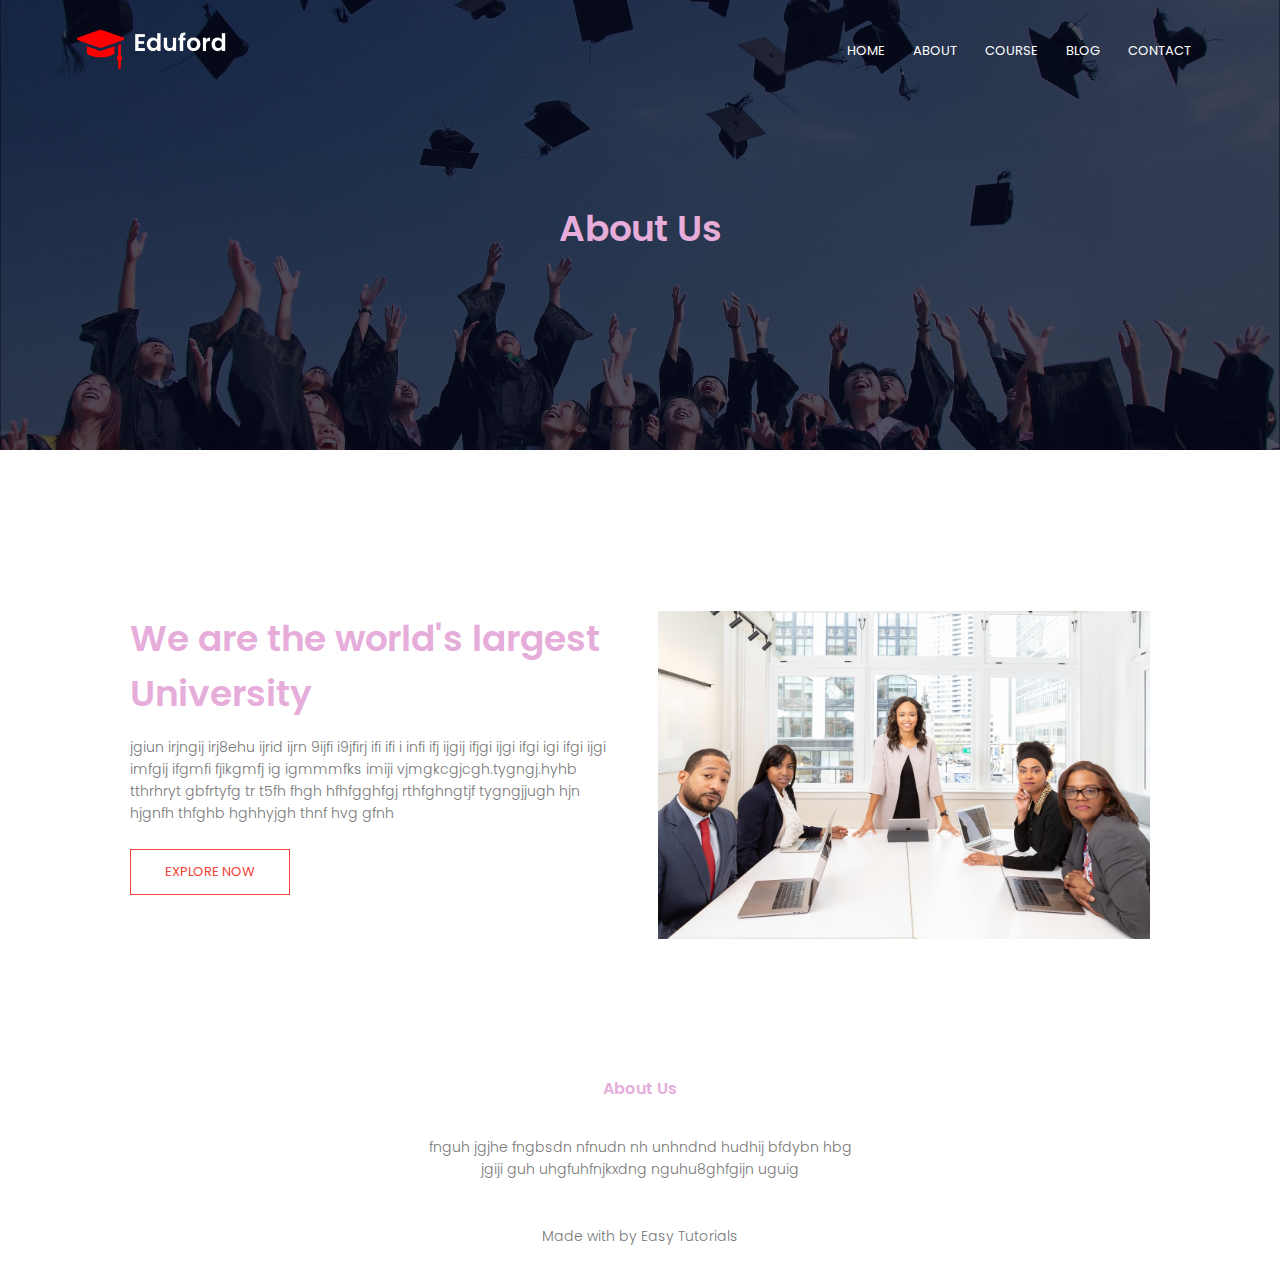
<file: About.html>
<!DOCTYPE html>
<html>
    <head>
        <meta name ="viewport" content = "with = device-width, initial-scale=1.0">
        <title>University Wed Design</title>
        <link rel = "stylesheet", href  = "style.css" >
        <link rel = "stylesheet", href  = "/css/all.min.css" >
        <link rel="preconnect" href="https://fonts.googleapis.com">
        <link rel="preconnect" href="https://fonts.gstatic.com" crossorigin>
        <link href="https://fonts.googleapis.com/css2?family=Poppins:wght@100;300;400;600;700&display=swap" rel="stylesheet">
        
    </head>
    <body>
        <section class = "sub-header">
        <nav>
            <a href="index.html,"><img src="images/logo.png"></a>
            <div class = "nav-links" id="navLinks">
                <i class="fas fa-times-circle" onclick="hideMenu()"></i>

                <ul>
                    <li><a href = "University.html">HOME</a></li>
                    <li><a href = "About.html" >ABOUT</a></li>
                    <li><a href = "Courses.html" >COURSE</a></li>
                    <li><a href = "Blog.html" >BLOG</a></li>
                    <li><a href = "Contact.html" >CONTACT</a></li>
                </ul>

            </div>
            <i class="fas fa-bars" onclick="showMenu()"></i>
        </nav>
        <h1>About Us</h1>
        </section>

   <!-- ------------- about us content -------------      -->

   <section class="about-us">
       <div class="row">
            <div class="about-col">
                <h1>We are the world's largest University</h1>
                <p>jgiun irjngij irj8ehu ijrid ijrn 9ijfi i9jfirj 
                    ifi ifi i infi ifj 
                ijgij ifjgi ijgi ifgi igi ifgi ijgi imfgij ifgmfi
                fjikgmfj ig igmmmfks imiji 
                vjmgkcgjcgh.tygngj.hyhb tthrhryt gbfrtyfg tr t5fh
                fhgh hfhfgghfgj
                rthfghngtjf tygngjjugh
                hjn hjgnfh thfghb hghhyjgh thnf hvg gfnh 
                </p>
                <a href="" class="hero-btn red-btn">EXPLORE NOW</a>
            </div>

            <div class="about-col">
                <img src="images/about.jpg"
            </div>

       </div>

    
        
   </section>



   <!--  ---------Footer----------   --> 

    <section class="footer">
        <h4>About Us</h4>
        <p>fnguh jgjhe fngbsdn nfnudn nh unhndnd hudhij bfdybn hbg <br>jgiji guh uhgfuhfnjkxdng nguhu8ghfgijn uguig </p>
        <div class="icons">
            <i class="fa fa-facebook"></i>
            <i class="fa fa-twitter"></i>
            <i class="fa fa-instagram"></i>
            <i class="fa fa-linkedin"></i>
        </div>
        <p>Made with <i class="fa-fa-heart-o"></i> by Easy Tutorials</p>
    </section>




        <script>
            var navLinks = document.getElementById("navLinks");
            function showMenu(){
                navLinks.style.right = "0"
            }
            function hideMenu(){
                navLinks.style.right ="-200px"
            }

        </script>

    </body>
</html>
</file>
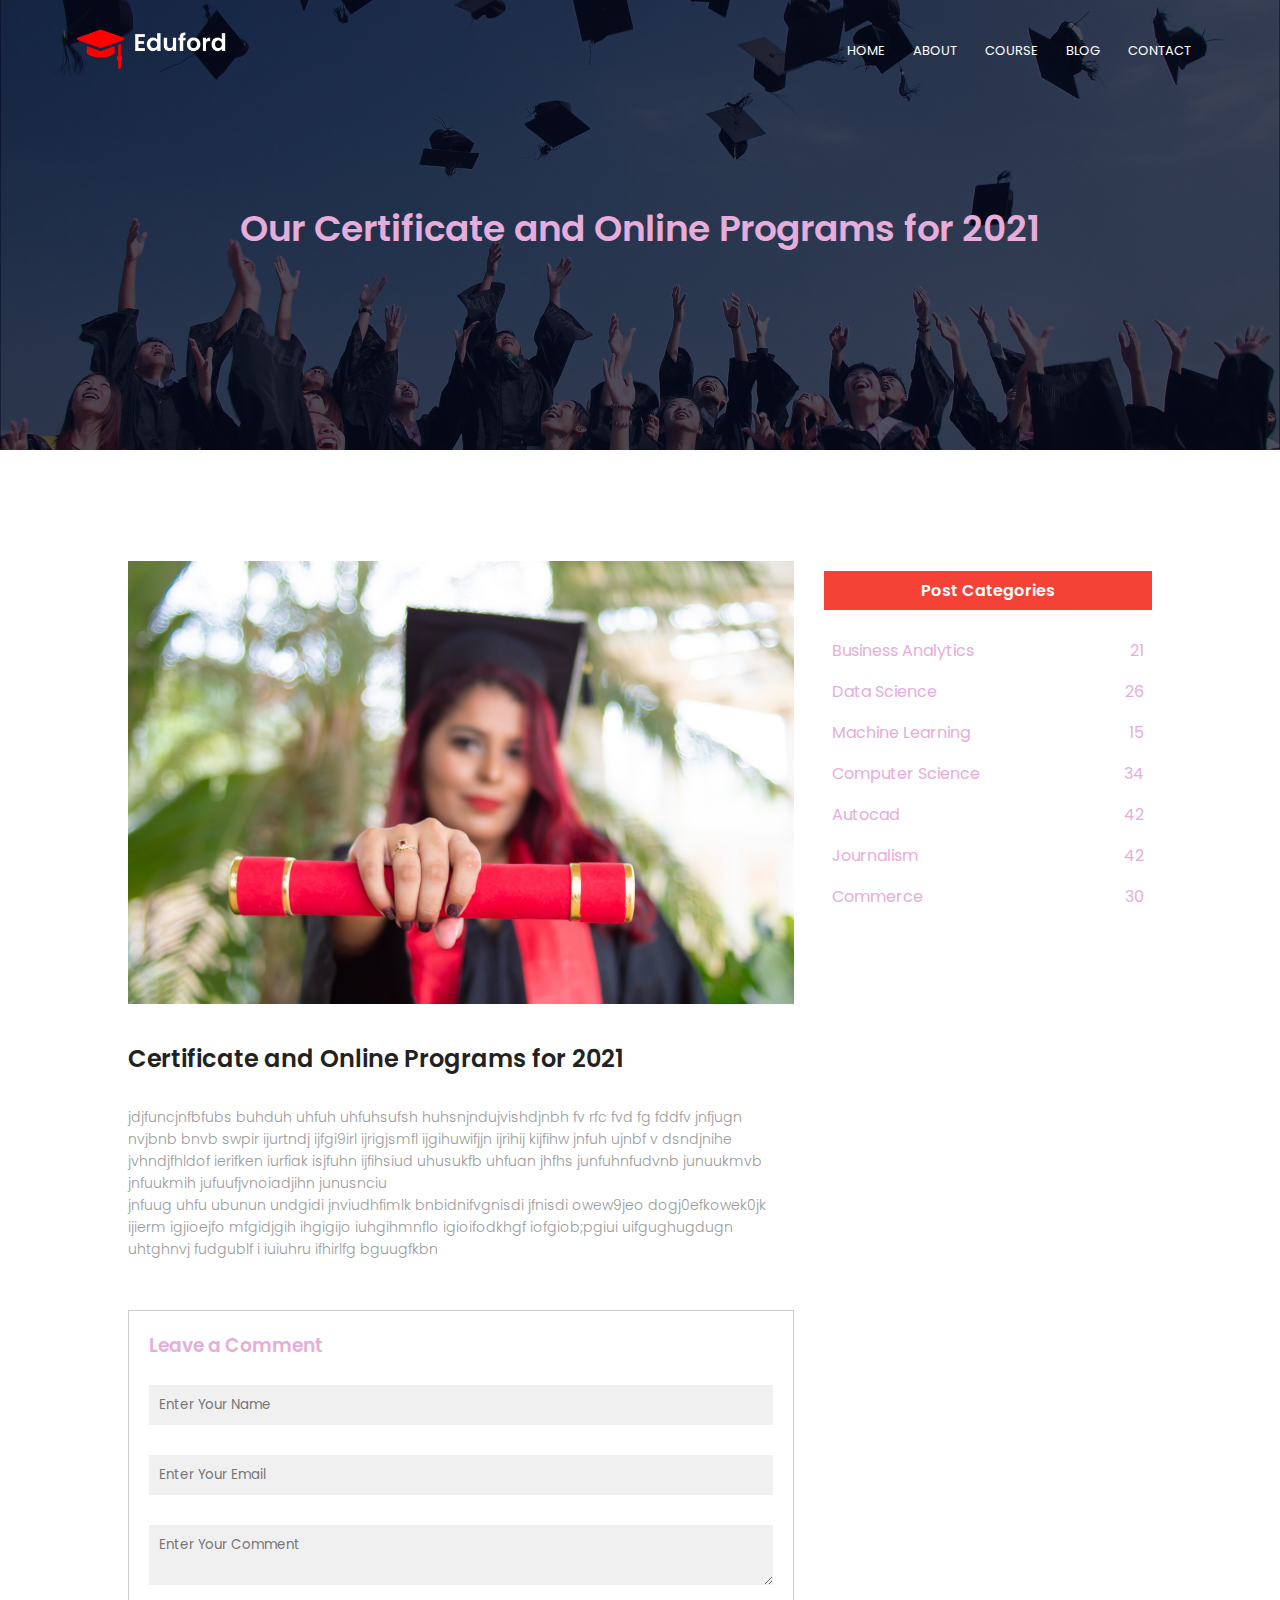
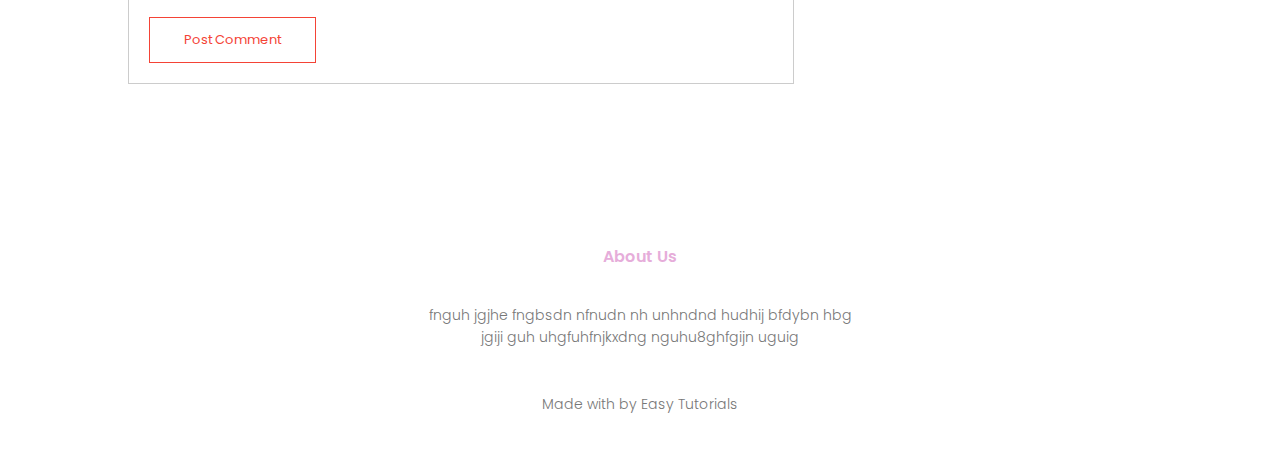
<file: Blog.html>
<!DOCTYPE html>
<html>
    <head>
        <meta name ="viewport" content = "with = device-width, initial-scale=1.0">
        <title>University Wed Design</title>
        <link rel = "stylesheet", href  = "style.css" >
        <link rel = "stylesheet", href  = "/css/all.min.css" >
        <link rel="preconnect" href="https://fonts.googleapis.com">
        <link rel="preconnect" href="https://fonts.gstatic.com" crossorigin>
        <link href="https://fonts.googleapis.com/css2?family=Poppins:wght@100;300;400;600;700&display=swap" rel="stylesheet">
        
    </head>
    <body>
        <section class = "sub-header">
        <nav>
            <a href="index.html,"><img src="images/logo.png"></a>
            <div class = "nav-links" id="navLinks">
                <i class="fas fa-times-circle" onclick="hideMenu()"></i>

                <ul>
                    <li><a href = "University.html">HOME</a></li>
                    <li><a href = "About.html" >ABOUT</a></li>
                    <li><a href = "Courses.html" >COURSE</a></li>
                    <li><a href = "Blog.html" >BLOG</a></li>
                    <li><a href = "Contact.html" >CONTACT</a></li>
                </ul>

            </div>
            <i class="fas fa-bars" onclick="showMenu()"></i>
        </nav>
        <h1>Our Certificate and Online Programs for 2021</h1>
        </section>

   <!-- ------------- Blog Page Content --------------->
        <section class="blog-content">
            <div class="row">
                <div class="blog-left">
                    <img src="images/certificate.jpg">
                    <h2>Certificate and Online Programs for 2021</h2>
                    <p>jdjfuncjnfbfubs buhduh uhfuh uhfuhsufsh huhsnjndujvishdjnbh fv rfc fvd fg fddfv 
                        jnfjugn nvjbnb bnvb swpir ijurtndj ijfgi9irl ijrigjsmfl ijgihuwifjjn ijrihij kijfihw 
                        jnfuh ujnbf v dsndjnihe jvhndjfhldof ierifken iurfiak isjfuhn ijfihsiud uhusukfb uhfuan jhfhs
                        junfuhnfudvnb junuukmvb jnfuukmih jufuufjvnoiadjihn junusnciu 
                        <br>
                        jnfuug uhfu ubunun undgidi jnviudhfimlk bnbidnifvgnisdi jfnisdi owew9jeo dogj0efkowek0jk ijierm igjioejfo 
                        mfgidjgih ihgigijo iuhgihmnflo igioifodkhgf iofgiob;pgiui uifgughugdugn uhtghnvj fudgublf i iuiuhru ifhirlfg 
                        bguugfkbn 
                    </p>
                    <div class="comment-box">
                        <h3>Leave a Comment</h3>
                        <form class="comment-form">
                            <input type="text" placeholder="Enter Your Name">
                            <input type="email" placeholder="Enter Your Email">
                            <textarea type="rows" placeholder="Enter Your Comment"></textarea>
                            <button type="submit" class="hero-btn red-btn">Post Comment</button>
                        </form>

                    </div>
                </div>
                <div class="blog-right">
                    <h3>Post Categories</h3>
                    <div>
                        <span>Business Analytics</span>
                        <span>21</span>
                    </div>
                    <div>
                        <span>Data Science</span>
                        <span>26</span>
                    </div>
                    <div>
                        <span>Machine Learning</span>
                        <span>15</span>
                    </div>
                    <div>
                        <span>Computer Science</span>
                        <span>34</span>
                    </div>
                    <div>
                        <span>Autocad</span>
                        <span>42</span>
                    </div>
                    <div>
                        <span>Journalism</span>
                        <span>42</span>
                    </div>
                    <div>
                        <span>Commerce</span>
                        <span>30</span>
                    </div>

                 </div>
            </div>
            
        </section>

  
   

   <!--  ---------Footer----------   --> 

    <section class="footer">
        <h4>About Us</h4>
        <p>fnguh jgjhe fngbsdn nfnudn nh unhndnd hudhij bfdybn hbg <br>jgiji guh uhgfuhfnjkxdng nguhu8ghfgijn uguig </p>
        <div class="icons">
            <i class="fas fa-facebook"></i>
            <i class="fas fa-twitter"></i>
            <i class="fas fa-instagram"></i>
            <i class="fas fa-linkedin"></i>
        </div>
        <p>Made with <i class="fas-fa-heart-o"></i> by Easy Tutorials</p>
    </section>




        <script>
            var navLinks = document.getElementById("navLinks");
            function showMenu(){
                navLinks.style.right = "0"
            }
            function hideMenu(){
                navLinks.style.right ="-200px"
            }

        </script>

    </body>
</html>
</file>
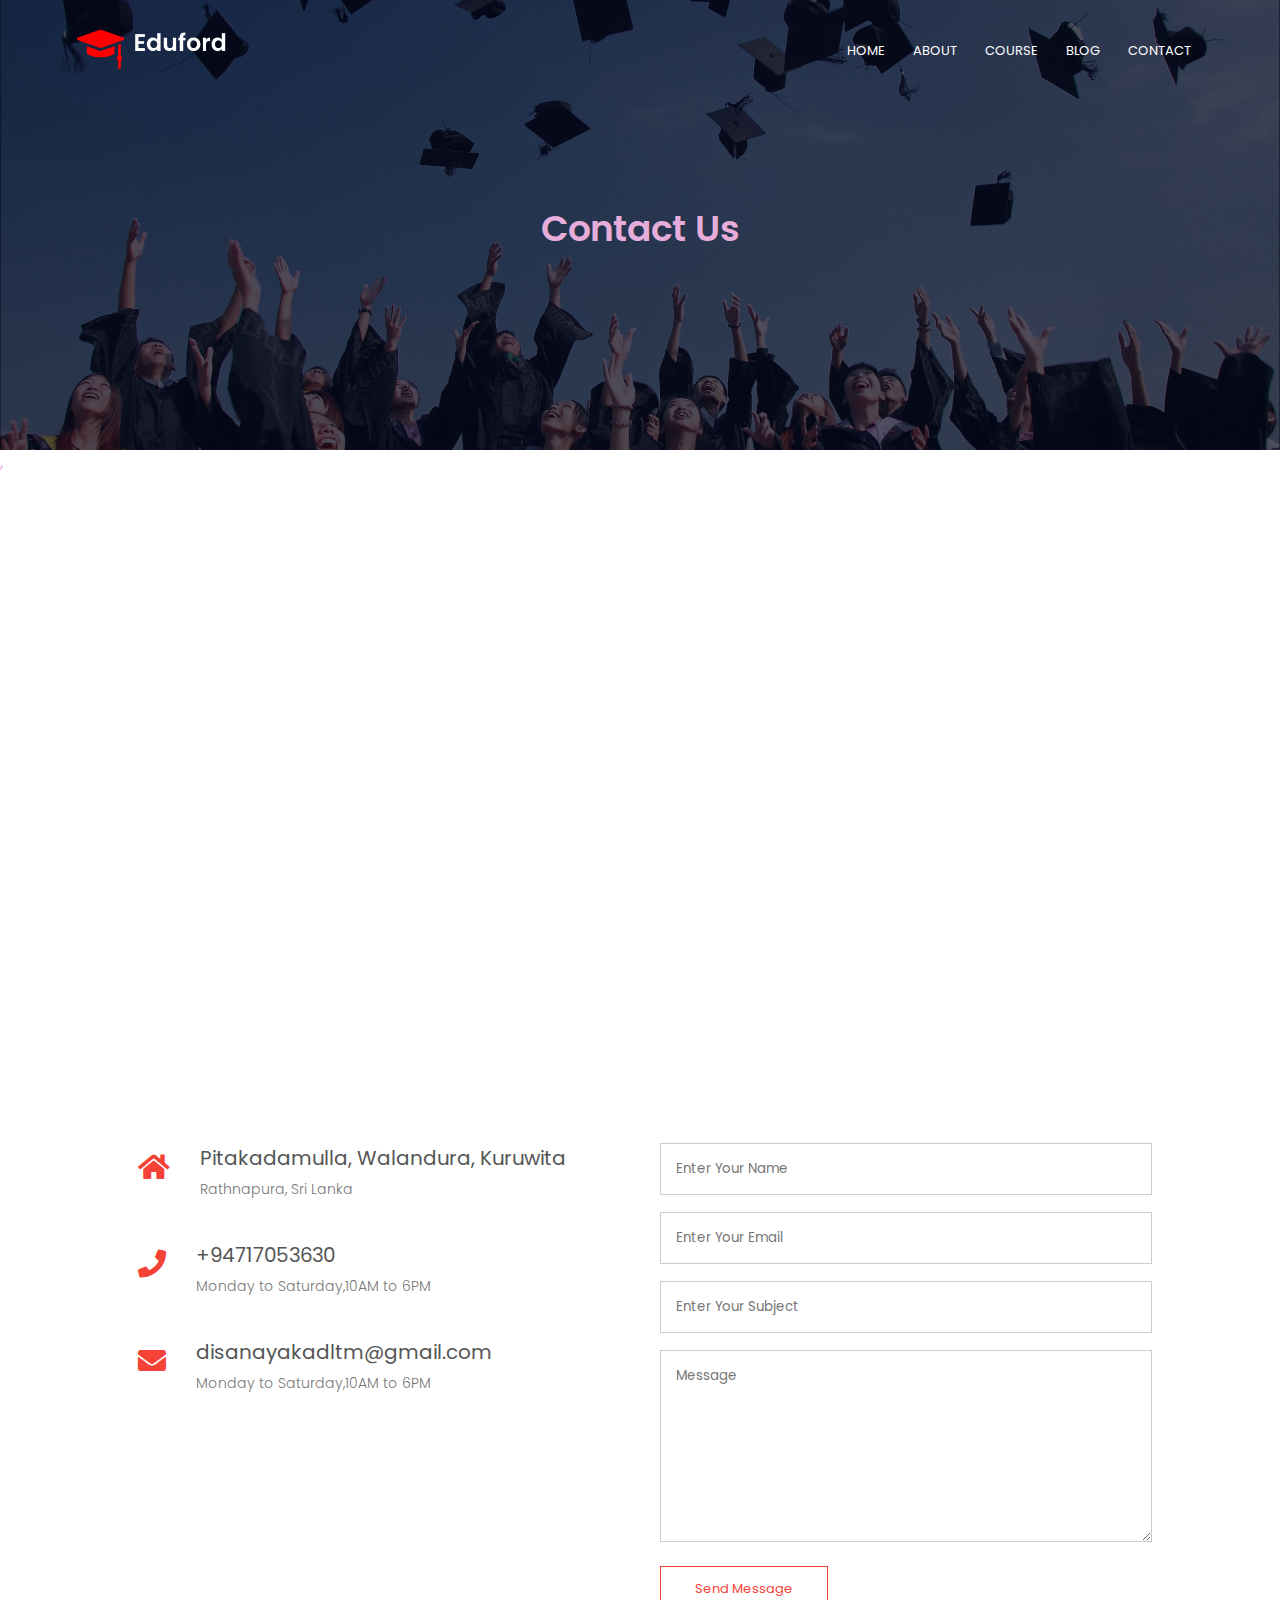
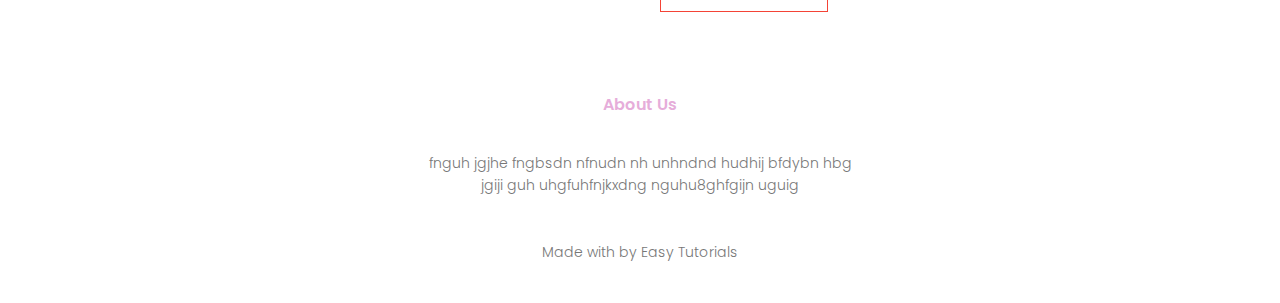
<file: Contact.html>
<!DOCTYPE html>
<html>
    <head>
        <meta name ="viewport" content = "with = device-width, initial-scale=1.0">
        <title>University Wed Design</title>
        <link rel = "stylesheet", href  = "style.css" >
        <link rel = "stylesheet", href  = "/css/all.min.css" >
        <link rel="preconnect" href="https://fonts.googleapis.com">
        <link rel="preconnect" href="https://fonts.gstatic.com" crossorigin>
        <link href="https://fonts.googleapis.com/css2?family=Poppins:wght@100;300;400;600;700&display=swap" rel="stylesheet">
        
    </head>
    <body>
        <section class = "sub-header">
        <nav>
            <a href="index.html,"><img src="images/logo.png"></a>
            <div class = "nav-links" id="navLinks">
                <i class="fas fa-times-circle" onclick="hideMenu()"></i>

                <ul>
                    <li><a href = "University.html">HOME</a></li>
                    <li><a href = "About.html" >ABOUT</a></li>
                    <li><a href = "Courses.html" >COURSE</a></li>
                    <li><a href = "Blog.html" >BLOG</a></li>
                    <li><a href = "Contact.html" >CONTACT</a></li>
                </ul>

            </div>
            <i class="fas fa-bars" onclick="showMenu()"></i>
        </nav>
        <h1>Contact Us</h1>
        </section>

   <!-- ------------- contact us content -------------      -->
   ,<section class="location">
        <iframe src="https://www.google.com/maps/embed?pb=!1m18!1m12!1m3!1d3961.2149214260676!2d79.99376881376092!3d6.864828495039131!2m3!1f0!2f0!3f0!3m2!1i1024!
        2i768!4f13.1!3m3!1m2!1s0x3ae25170c8edfa5b%3A0x8b15f695dbccb5a7!2sWalgama%20Junction%2
        0Bus%20Stop!5e0!3m2!1sen!2slk!4v1629302397193!5m2!1sen!2slk" width="600" height="450" 
        style="border:0;" allowfullscreen="" loading="lazy"></iframe>
    </section>
    <section class="contact-us">
        <div class="row">
            <div class="contact-col">
                <div>
                    <i class="fas fa-home"></i>
                    <span>
                        <h5>Pitakadamulla, Walandura, Kuruwita</h5>
                        <p>Rathnapura, Sri Lanka</p>
                    </span>
                </div>
                <div>
                    <i class="fas fa-phone"></i>
                    <span>
                        <h5>+94717053630</h5>
                        <p>Monday to Saturday,10AM to 6PM </p>
                    </span>
                </div>
                <div>
                    <i class="fas fa-envelope"></i>
                    <span>
                        <h5>disanayakadltm@gmail.com</h5>
                        <p>Monday to Saturday,10AM to 6PM </p>
                    </span>
                </div>
            </div>

            <div class="contact-col">
                <form action="">
                    <input type="text" placeholder="Enter Your Name" required>
                    <input type="email" placeholder="Enter Your Email" required>
                    <input type="text" placeholder="Enter Your Subject" required>
                    <textarea rows="8" placeholder="Message" required></textarea>
                    <button type="submit" class="hero-btn red-btn">Send Message</button>
                </form>
            </div>

        </div>

    </section>

   <!--  ---------Footer----------   --> 

        <section class="footer">
            <h4>About Us</h4>
            <p>fnguh jgjhe fngbsdn nfnudn nh unhndnd hudhij bfdybn hbg <br>jgiji guh uhgfuhfnjkxdng nguhu8ghfgijn uguig </p>
            <div class="icons">
                <i class="fa fa-facebook"></i>
                <i class="fa fa-twitter"></i>
                <i class="fa fa-instagram"></i>
                <i class="fa fa-linkedin"></i>
            </div>
            <p>Made with <i class="fa-fa-heart-o"></i> by Easy Tutorials</p>
        </section>

        <script>
            var navLinks = document.getElementById("navLinks");
            function showMenu(){
                navLinks.style.right = "0"
            }
            function hideMenu(){
                navLinks.style.right ="-200px"
            }
        </script>

    </body>
</html>
</file>
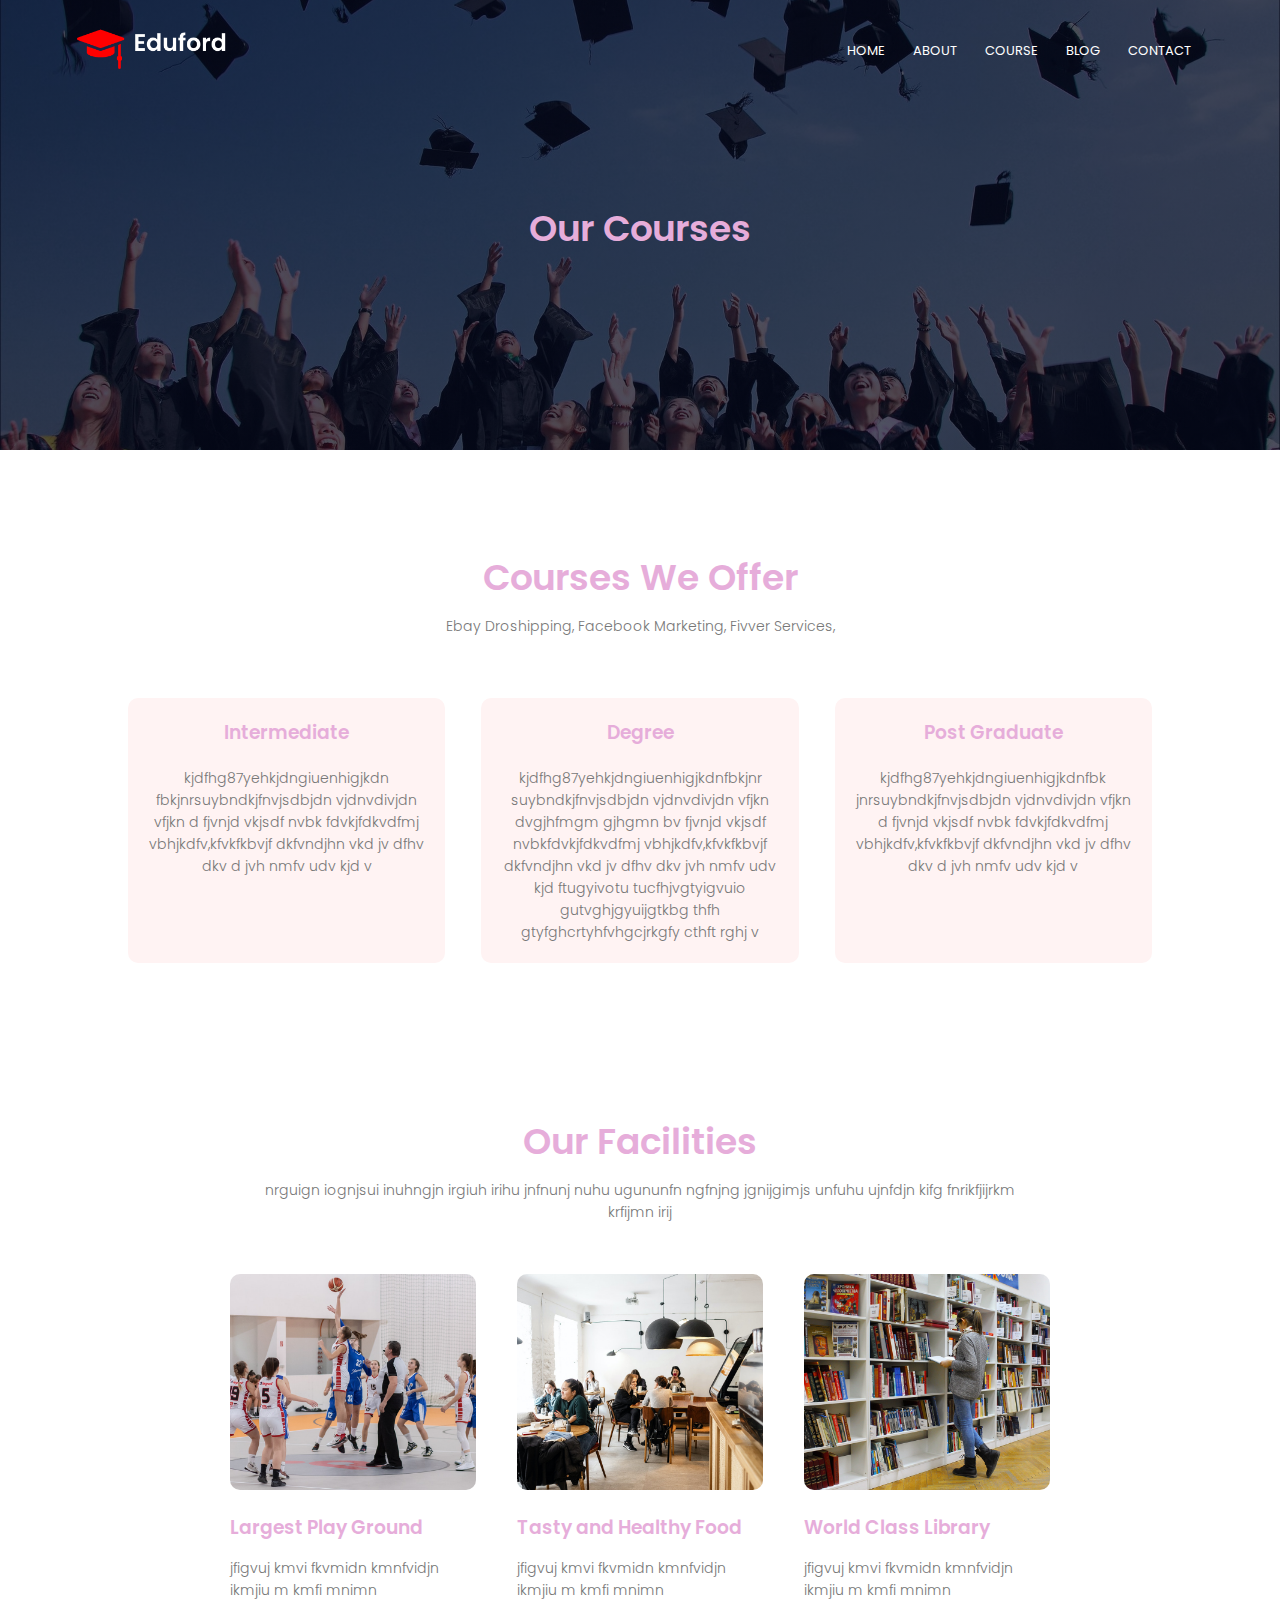
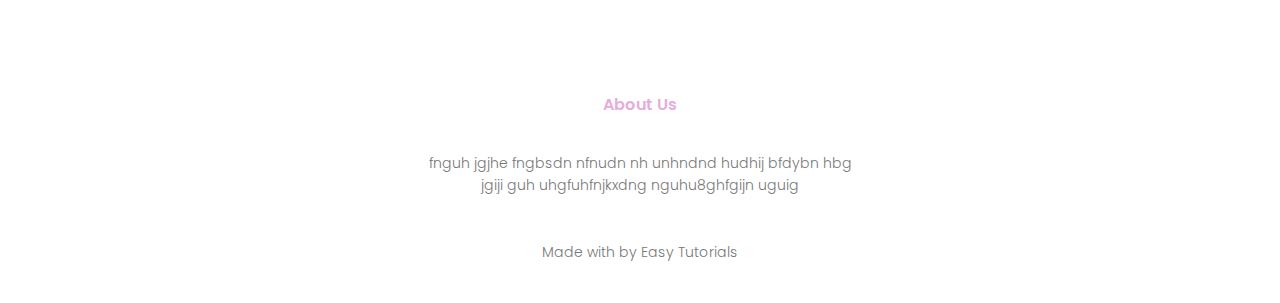
<file: Courses.html>
<!DOCTYPE html>
<html>
    <head>
        <meta name ="viewport" content = "with = device-width, initial-scale=1.0">
        <title>University Wed Design</title>
        <link rel = "stylesheet", href  = "style.css" >
        <link rel = "stylesheet", href  = "/css/all.min.css" >
        <link rel="preconnect" href="https://fonts.googleapis.com">
        <link rel="preconnect" href="https://fonts.gstatic.com" crossorigin>
        <link href="https://fonts.googleapis.com/css2?family=Poppins:wght@100;300;400;600;700&display=swap" rel="stylesheet">
        
    </head>
    <body>
        <section class = "sub-header">
        <nav>
            <a href="index.html,"><img src="images/logo.png"></a>
            <div class = "nav-links" id="navLinks">
                <i class="fas fa-times-circle" onclick="hideMenu()"></i>

                <ul>
                    <li><a href = "University.html">HOME</a></li>
                    <li><a href = "About.html" >ABOUT</a></li>
                    <li><a href = "Courses.html" >COURSE</a></li>
                    <li><a href = "Blog.html" >BLOG</a></li>
                    <li><a href = "Contact.html" >CONTACT</a></li>
                </ul>

            </div>
            <i class="fas fa-bars" onclick="showMenu()"></i>
        </nav>
        <h1>Our Courses</h1>
        </section>

   <!-- ------------- Courses us content -------------      -->
    
   <section class ="course">
        <h1>Courses We Offer</h1>
        <p>Ebay Droshipping, Facebook Marketing, Fivver Services,</p>

        <div class="row">
            <div class="course-col">
                <h3>Intermediate</h3>
                <p>kjdfhg87yehkjdngiuenhigjkdn
                    fbkjnrsuybndkjfnvjsdbjdn 
                    vjdnvdivjdn vfjkn d
                    fjvnjd vkjsdf nvbk fdvkjfdkvdfmj
                    vbhjkdfv,kfvkfkbvjf
                    dkfvndjhn vkd jv dfhv dkv d jvh 
                    nmfv udv kjd v</p>
            </div>
            <div class="course-col">
                <h3>Degree</h3>
                <p>kjdfhg87yehkjdngiuenhigjkdnfbkjnr suybndkjfnvjsdbjdn vjdnvdivjdn vfjkn dvgjhfmgm gjhgmn bv 
                    fjvnjd vkjsdf nvbkfdvkjfdkvdfmj  vbhjkdfv,kfvkfkbvjf
                    dkfvndjhn vkd jv dfhv dkv jvh nmfv udv kjd ftugyivotu  tucfhjvgtyigvuio gutvghjgyuijgtkbg thfh gtyfghcrtyhfvhgcjrkgfy cthft rghj  v</p>
            </div>
            <div class="course-col">
                <h3>Post Graduate</h3>
                <p>kjdfhg87yehkjdngiuenhigjkdnfbk jnrsuybndkjfnvjsdbjdn
                    vjdnvdivjdn vfjkn d
                    fjvnjd vkjsdf nvbk fdvkjfdkvdfmj vbhjkdfv,kfvkfkbvjf
                    dkfvndjhn vkd jv dfhv dkv d jvh 
                    nmfv udv kjd v</p>
            </div>
            

        </div>

    <section>
    <!-- -----------------facilities------------------ -->
    <section class="facilities">
        <h1>Our Facilities</h1>
        <p>nrguign iognjsui inuhngjn irgiuh irihu jnfnunj nuhu ugununfn ngfnjng jgnijgimjs unfuhu ujnfdjn kifg fnrikfjijrkm krfijmn irij </p>
        <div class="row">
            <div class="facilities-col">
                <img src="images/basketball.png">
                <h3>Largest Play Ground</h3>
                <p>jfigvuj kmvi fkvmidn kmnfvidjn ikmjiu m kmfi mnimn </p>
            </div>
            <div class="facilities-col">
                <img src="images/cafeteria.png">
                <h3>Tasty and Healthy Food</h3>
                <p>jfigvuj kmvi fkvmidn kmnfvidjn ikmjiu m kmfi mnimn </p>
            </div>
            <div class="facilities-col">
                <img src="images/library.png">
                <h3>World Class Library</h3>
                <p>jfigvuj kmvi fkvmidn kmnfvidjn ikmjiu m kmfi mnimn </p>
            </div>
        </div>
    </section>  

  
   

   <!--  ---------Footer----------   --> 

    <section class="footer">
        <h4>About Us</h4>
        <p>fnguh jgjhe fngbsdn nfnudn nh unhndnd hudhij bfdybn hbg <br>jgiji guh uhgfuhfnjkxdng nguhu8ghfgijn uguig </p>
        <div class="icons">
            <i class="fa fa-facebook"></i>
            <i class="fa fa-twitter"></i>
            <i class="fa fa-instagram"></i>
            <i class="fa fa-linkedin"></i>
        </div>
        <p>Made with <i class="fa-fa-heart-o"></i> by Easy Tutorials</p>
    </section>




        <script>
            var navLinks = document.getElementById("navLinks");
            function showMenu(){
                navLinks.style.right = "0"
            }
            function hideMenu(){
                navLinks.style.right ="-200px"
            }

        </script>

    </body>
</html>
</file>
<file: style.css>
*{
    margin:0;
    padding:0;
    color: rgb(230, 173, 218);
    font-family: 'Poppins', sans-serif;
}
.header
{
    min-height: 100vh;
    width: 100%;
    background-image: linear-gradient(rgba(4, 9, 30, 0.7),rgba(4, 9, 30, 0.7)), url(images/banner.png);
    background-position: center;
    background-size:cover;
    position:relative;
    
}
nav
{
    display: flex;
    padding: 2% 6%;
    justify-content: space-between;
    align-items: center;

}
nav img
{
    width: 150px;
}
.nav-links
{
    flex: 1;
    text-align: right;
}
.nav-links ul li
{
    list-style: none;
    display: inline-block;
    padding: 8px 12px;
    position: relative;
}

.nav-links ul li a
{
    color: rgb(255, 255, 255);
    text-decoration: none;
    font-size: 13px;
}

 .nav-links ul li::after
{
    
    content: '';
    width: 0%;
    height: 2px;
    background: #f44336;
    display: block;
    margin: auto;
    transition: 0.5s;
}
.nav-links ul li:hover::after
{
    width: 100%;
}

.text-box
{
    width: 70%;
    color: #fff;
    position: absolute;
    top: 50%;
    left: 50%;
    transform: translate(-50%,-50%);
    text-align: center;
}

.text-box h1
{
    font-size: 62px;
}

.text-box p
{
    margin: 10px 0 40px;
    font-size: 14px;
    color: #fff;
}

 .hero-btn
 {
     display: inline-block;
     text-decoration: none;
     color: #fff;
     border: 1px solid #fff;
     padding: 12px 34px;
    font-size: 13px;
    background: transparent;
    position: relative;
    cursor: pointer;  
 } 

 .hero-btn:hover{
     border: 1px solid #f44336;
     background: #f44336;
     transition: 1s;
 }
 nav .fas
 {
     display:none;
 }

 @media(max-width: 700px)
 {
    .text-box h1
    {
        font-size: 20px;
    } 
    .nav-links ul li
    {
        display: block;
    }

    .nav-links{
        position: fixed;
        background: #f44336;
        height: 100vh;
        width: 200px;
        top: 0;
        right:-200px;
        text-align: left;
        z-index: 2;
        transition: 1s;
    }
    nav .fas
    {
        display: block;
        color: #fff;
        margin: 10px;
        font-size: 22px;
        cursor: pointer;
    }

    .nav-links ul
    {
        padding: 30px;
    }

 }
 /*---- course -----*/
 .course{
     width: 80%;
     margin: auto;
     text-align: center;
     padding-top: 100px;
 }
 h1
 {
     font-size: 36px;
     font-weight: 600;
 }
 p
 {
     color: #777;
     font-size: 14px;
     font-weight: 300;
     line-height: 22px;
     padding: 10px;
 }

 .row{
     margin-top: 5%;
     display: flex;
     justify-content: space-between;
 }

 .course-col
 {
     flex-basis: 31%;
     background: #fff3f3;
     border-radius: 10px;
     margin-bottom: 5%;
     padding: 10px 10px;
     box-sizing: border-box;
    
 }

 h3
 {
     text-align: center;
     font-weight: 600;
     margin: 10px 0;
 }

 .course-col:hover
 {
     box-shadow: 0 0 20px 0px rgba(0,0,0,0.2);

 }
 @media(max-width:700px)
 {
     .row
     {
         flex-direction: column;
     }
 }

 /*---- campus -----*/
 .campus{
     width: 80%;
     margin: auto;
     text-align: center;
     padding-top: 50px;
 }
 .campus-col{
     flex-basis: 32%;
     border-radius: 10px;
     margin-bottom: 30px;
     position: relative;
     overflow: hidden;
 }
 .campus-col img{
     width: 100%;
     display: block;
 }
 .Layer{
     background: transparent;
     height: 100%;
     width: 100%;
     position: absolute;
     top: 0;
     left: 0;
     transition: 0.5s;
 }
 .Layer:hover{
    background: rgba(226,0,0,0.7);
 }
 .Layer h3{
     width: 100%;
     font-weight: 500;
     color: #fff;
     font-size: 26px;
     bottom: 0;
     left: 50%;
     transform: translateX(-50%);
     position: absolute;
     opacity: 0;
     transition: 0.5s;
 }
 .Layer:hover h3{
     bottom: 79%;
     opacity: 1;
 }

 /* ---------facilities-------- */ 
 .facilities
 {
     width: 80%;
     margin: auto;
     text-align: center;
     padding-top: 100px;
     
 }
 .facilities-col
 {
     flex-basis: 30%;
     border-radius: 10px;
     margin-bottom: 5%;
     text-align: left;
 }
 .facilities-col img
 {
     width: 100%;
     border-radius: 10px;
 }
 .facilities-col p
 {
     padding: 0;
 }
 .facilities-col h3
 {
     margin-top: 16px;
     margin-bottom: 15px;
     text-align: left;
 }

 /* ----------testimonials------- */
 .testimonials
 {
     width: 80%;
     margin: auto;
     padding-top: 100px;
     text-align: center;
 }

 .testimonial-col
 {
  flex-basis: 44%;
  border-radius: 10px;
  margin-bottom: 5%;
  text-align: left;
  background: #fff3f3;
  padding: 25px;
  cursor: pointer;
  display: flex;   
 }
 .testimonial-col img
 {
     height: 40px;
     margin-left: 5px;
     margin-right: 30px;
     border-radius: 50%;
 }
 .testimonial-col p
 {
     padding: 0;

 }
 .testimonial-col h3
 {
     margin-top: 15px;
     text-align: left;
 }
 .testimonial-col .fas
 {
     color: #f44336;
 }
@media(max-width:700px)
{
    .testimonial-col img
    {
        margin-left: 0px;
        margin-right:15px;

    }
}

/* ----------cta-------------- */

.cta
{
    margin: 100px auto;
    width: 80%;
    background-image: linear-gradient(rgba(0,0,0,0.7),rgba(0,0,0,0.7)),url(images/banner2.jpg);
    background-position: center;
    background-size: cover;
    border-radius: 10px;
    text-align: center;
    padding: 100px 0;
}
.cta h1
{
    color: #fff;
    margin-bottom: 40px;
    padding: 0;
}
 
@media(max-width:700px)
{
    .cta h1
    {
        font-size: 24px;
    }
}

/* ----------footer------------ */
.footer
{
    width: 100%;
    text-align: center;
    padding: 30px 0;
}
.footer h4
{
    margin-bottom: 25px;
    margin-top: 20px;
    font-weight: 600;
}

/* -------------about us page -------------- */

.sub-header
{
    height: 50vh;
    width: 100%;
    background-image: linear-gradient(rgba(4,9,30,0.7),rgba(4,9,30,0.7)),url(images/background.jpg);
    background-position: center;
    background-size: cover;
    text-align: center;
    color: #fff;
}
.sub-header h1
{
    margin-top: 100px;
}

.about-us
{
    width: 80%;
    margin: auto;
    padding-top: 80px;
    padding-bottom: 50px;
}
.about-col
{
    flex-basis: 48%;
    padding: 30px 2px;

}
.about-col img
{
    width: 100%;
}
.about-col h1
{ 
    padding:  0;

}
.about-col p
{
    padding: 15px 0 25px;
}
.red-btn
{
    border: 1px solid #f44336;
    background: transparent;
    color: #f44336;
}
.red-btn:hover
{
    color: #fff;
}

/* -----------blog-content---------- */

.blog-content{
    width: 80%;
    margin: auto;
    padding:60px 0;
}
.blog-left{
    flex-basis: 65%;
}
.blog-content img{
    width: 100%;
}
.blog-content h2{
    color: #222;
    font-weight: 600;
    margin: 30px 0;
}
.blog-left p{
    color: #999;
    padding: 0;
}
.blog-right{
    flex-basis: 32%;
}
.blog-right h3{
    background: #f44336;
    color: #fff;
    padding: 7px 0;
    font-size: 16px;
    margin-bottom: 20px;
}
.blog-right div{
    display: flex;
    align-items: center;
    justify-content: space-between;
    color: #555;
    padding: 8px;
    box-sizing: border-box;
}
.comment-box{
    border: 1px solid #ccc;
    margin: 50px 0;
    padding: 10px 20px;
}
.comment-box h3{
    text-align: left;
}
.comment-form input, .comment-form textarea{
    width: 100%;
    padding: 10px;
    margin: 15px 0;
    box-sizing: border-box;
    border: none;
    outline: none;
    background: #f0f0f0;
}
.comment-form button{
    margin: 10px 0;
}

@media(max-width:700px){
    .sub-header h1{
        font-size: 24px;
    }
}

/*---------------contact content----------------*/

.location{
    width: 80%;
    margin: auto;
    padding: 80px 0;
}
.location iframe{
    width: 100%;
}
.contact-us{
    width: 80%;
    margin: auto;
}
.contact-col{
    flex-basis: 48%;
    margin-bottom: 30px;
}
.contact-col div{
    display: flex;
    align-items: flex-start;
    margin-bottom: 40px;
}
.contact-col div .fas{
    font-size: 28px;
    color: #f44336;
    margin: 10px;
    margin-right: 30px;
}
.contact-col div p{
    padding: 0;
}
.contact-col div h5{
    font-size: 20px;
    margin-bottom: 5px;
    color: #555;
    font-weight: 400;
}
.contact-col input, .contact-col textarea{
    width: 100%;
    padding: 15px;
    margin-bottom: 17px;
    outline: none;
    border: 1px solid #ccc;
    box-sizing: border-box;
}
@media(max-width:700px){
    .contact-col div h5{
        font-size: 15px;}
    
}
</file>
